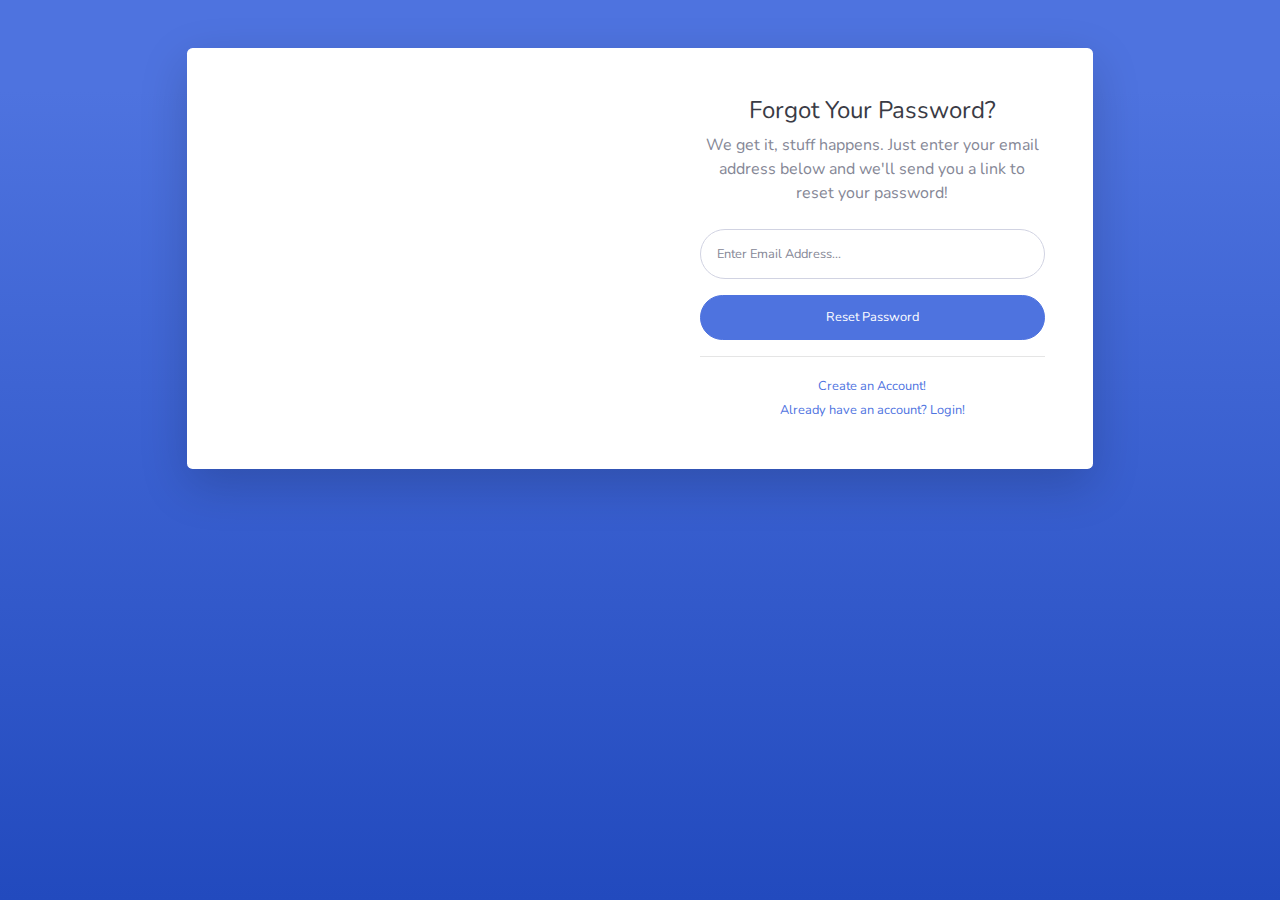
<file: test/startbootstrap-sb-admin-2-gh-pages/forgot-password.html>
<!DOCTYPE html>
<html lang="en">

<head>

    <meta charset="utf-8">
    <meta http-equiv="X-UA-Compatible" content="IE=edge">
    <meta name="viewport" content="width=device-width, initial-scale=1, shrink-to-fit=no">
    <meta name="description" content="">
    <meta name="author" content="">

    <title>SB Admin 2 - Forgot Password</title>

    <!-- Custom fonts for this template-->
    <link href="vendor/fontawesome-free/css/all.min.css" rel="stylesheet" type="text/css">
    <link
        href="https://fonts.googleapis.com/css?family=Nunito:200,200i,300,300i,400,400i,600,600i,700,700i,800,800i,900,900i"
        rel="stylesheet">

    <!-- Custom styles for this template-->
    <link href="css/sb-admin-2.min.css" rel="stylesheet">

</head>

<body class="bg-gradient-primary">

    <div class="container">

        <!-- Outer Row -->
        <div class="row justify-content-center">

            <div class="col-xl-10 col-lg-12 col-md-9">

                <div class="card o-hidden border-0 shadow-lg my-5">
                    <div class="card-body p-0">
                        <!-- Nested Row within Card Body -->
                        <div class="row">
                            <div class="col-lg-6 d-none d-lg-block bg-password-image"></div>
                            <div class="col-lg-6">
                                <div class="p-5">
                                    <div class="text-center">
                                        <h1 class="h4 text-gray-900 mb-2">Forgot Your Password?</h1>
                                        <p class="mb-4">We get it, stuff happens. Just enter your email address below
                                            and we'll send you a link to reset your password!</p>
                                    </div>
                                    <form class="user">
                                        <div class="form-group">
                                            <input type="email" class="form-control form-control-user"
                                                id="exampleInputEmail" aria-describedby="emailHelp"
                                                placeholder="Enter Email Address...">
                                        </div>
                                        <a href="login.html" class="btn btn-primary btn-user btn-block">
                                            Reset Password
                                        </a>
                                    </form>
                                    <hr>
                                    <div class="text-center">
                                        <a class="small" href="register.html">Create an Account!</a>
                                    </div>
                                    <div class="text-center">
                                        <a class="small" href="login.html">Already have an account? Login!</a>
                                    </div>
                                </div>
                            </div>
                        </div>
                    </div>
                </div>

            </div>

        </div>

    </div>

    <!-- Bootstrap core JavaScript-->
    <script src="vendor/jquery/jquery.min.js"></script>
    <script src="vendor/bootstrap/js/bootstrap.bundle.min.js"></script>

    <!-- Core plugin JavaScript-->
    <script src="vendor/jquery-easing/jquery.easing.min.js"></script>

    <!-- Custom scripts for all pages-->
    <script src="js/sb-admin-2.min.js"></script>

</body>

</html>
</file>
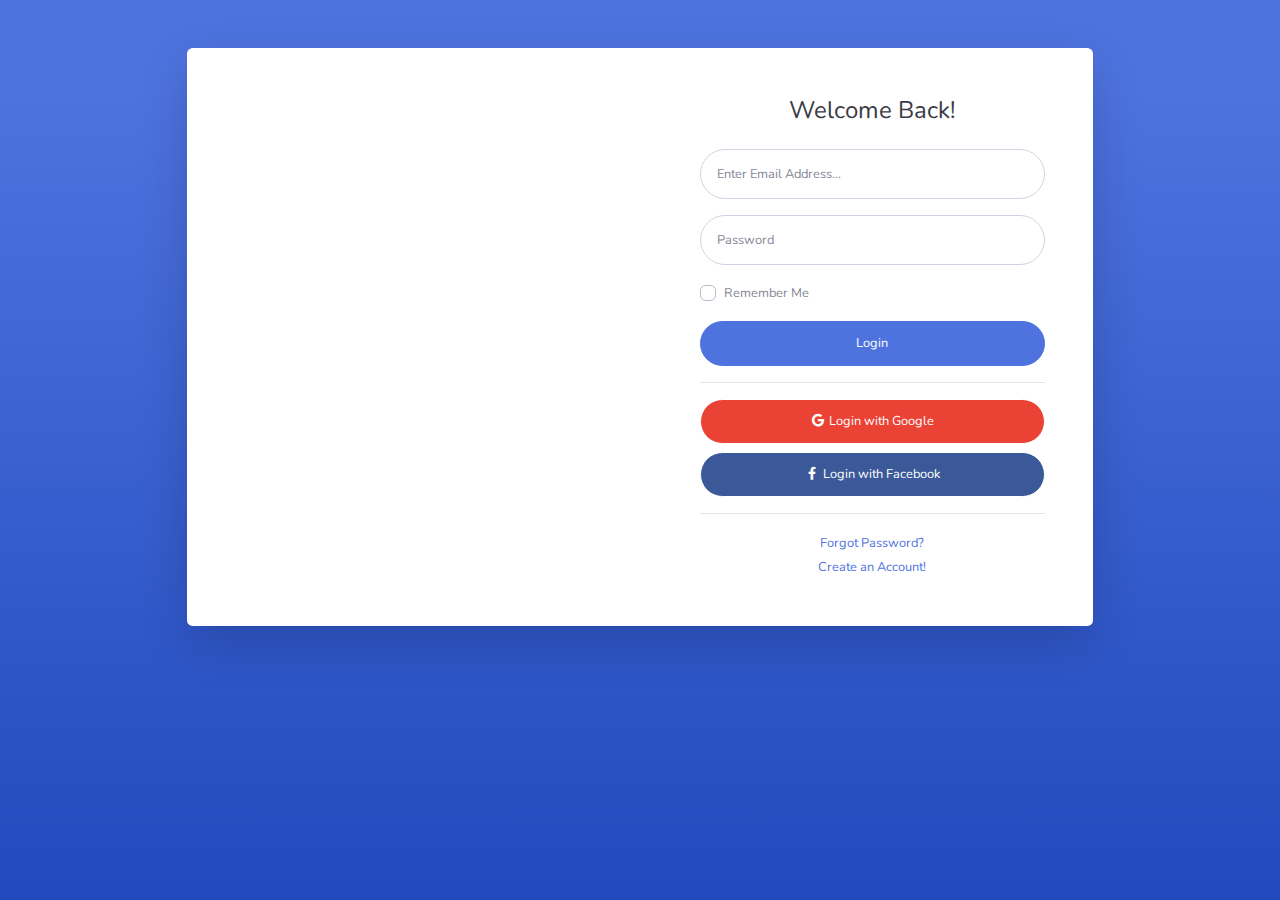
<file: test/startbootstrap-sb-admin-2-gh-pages/login.html>
<!DOCTYPE html>
<html lang="en">

<head>

    <meta charset="utf-8">
    <meta http-equiv="X-UA-Compatible" content="IE=edge">
    <meta name="viewport" content="width=device-width, initial-scale=1, shrink-to-fit=no">
    <meta name="description" content="">
    <meta name="author" content="">

    <title>SB Admin 2 - Login</title>

    <!-- Custom fonts for this template-->
    <link href="vendor/fontawesome-free/css/all.min.css" rel="stylesheet" type="text/css">
    <link
        href="https://fonts.googleapis.com/css?family=Nunito:200,200i,300,300i,400,400i,600,600i,700,700i,800,800i,900,900i"
        rel="stylesheet">

    <!-- Custom styles for this template-->
    <link href="css/sb-admin-2.min.css" rel="stylesheet">

</head>

<body class="bg-gradient-primary">

    <div class="container">

        <!-- Outer Row -->
        <div class="row justify-content-center">

            <div class="col-xl-10 col-lg-12 col-md-9">

                <div class="card o-hidden border-0 shadow-lg my-5">
                    <div class="card-body p-0">
                        <!-- Nested Row within Card Body -->
                        <div class="row">
                            <div class="col-lg-6 d-none d-lg-block bg-login-image"></div>
                            <div class="col-lg-6">
                                <div class="p-5">
                                    <div class="text-center">
                                        <h1 class="h4 text-gray-900 mb-4">Welcome Back!</h1>
                                    </div>
                                    <form class="user">
                                        <div class="form-group">
                                            <input type="email" class="form-control form-control-user"
                                                id="exampleInputEmail" aria-describedby="emailHelp"
                                                placeholder="Enter Email Address...">
                                        </div>
                                        <div class="form-group">
                                            <input type="password" class="form-control form-control-user"
                                                id="exampleInputPassword" placeholder="Password">
                                        </div>
                                        <div class="form-group">
                                            <div class="custom-control custom-checkbox small">
                                                <input type="checkbox" class="custom-control-input" id="customCheck">
                                                <label class="custom-control-label" for="customCheck">Remember
                                                    Me</label>
                                            </div>
                                        </div>
                                        <a href="index.html" class="btn btn-primary btn-user btn-block">
                                            Login
                                        </a>
                                        <hr>
                                        <a href="index.html" class="btn btn-google btn-user btn-block">
                                            <i class="fab fa-google fa-fw"></i> Login with Google
                                        </a>
                                        <a href="index.html" class="btn btn-facebook btn-user btn-block">
                                            <i class="fab fa-facebook-f fa-fw"></i> Login with Facebook
                                        </a>
                                    </form>
                                    <hr>
                                    <div class="text-center">
                                        <a class="small" href="forgot-password.html">Forgot Password?</a>
                                    </div>
                                    <div class="text-center">
                                        <a class="small" href="register.html">Create an Account!</a>
                                    </div>
                                </div>
                            </div>
                        </div>
                    </div>
                </div>

            </div>

        </div>

    </div>

    <!-- Bootstrap core JavaScript-->
    <script src="vendor/jquery/jquery.min.js"></script>
    <script src="vendor/bootstrap/js/bootstrap.bundle.min.js"></script>

    <!-- Core plugin JavaScript-->
    <script src="vendor/jquery-easing/jquery.easing.min.js"></script>

    <!-- Custom scripts for all pages-->
    <script src="js/sb-admin-2.min.js"></script>

</body>

</html>
</file>
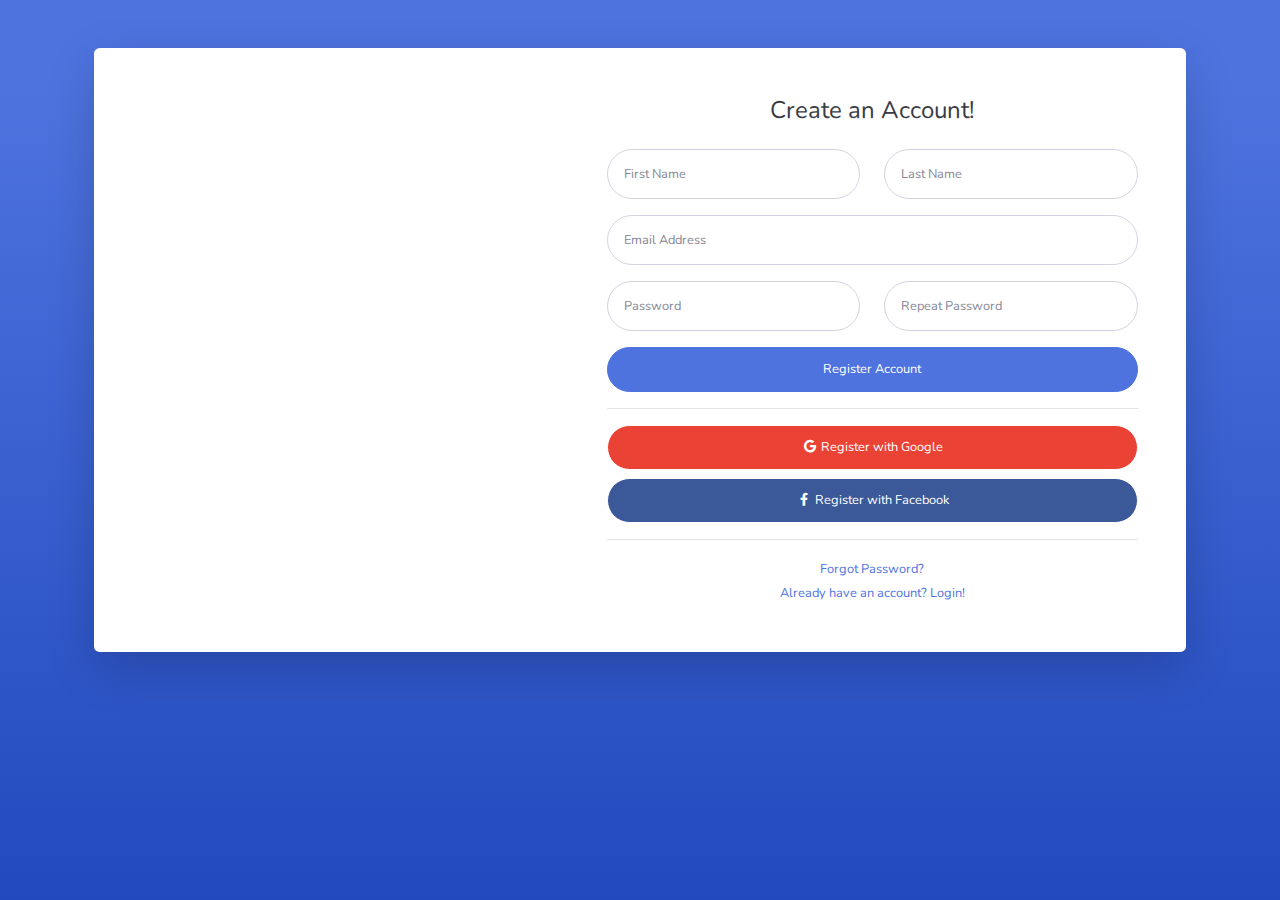
<file: test/startbootstrap-sb-admin-2-gh-pages/register.html>
<!DOCTYPE html>
<html lang="en">

<head>

    <meta charset="utf-8">
    <meta http-equiv="X-UA-Compatible" content="IE=edge">
    <meta name="viewport" content="width=device-width, initial-scale=1, shrink-to-fit=no">
    <meta name="description" content="">
    <meta name="author" content="">

    <title>SB Admin 2 - Register</title>

    <!-- Custom fonts for this template-->
    <link href="vendor/fontawesome-free/css/all.min.css" rel="stylesheet" type="text/css">
    <link
        href="https://fonts.googleapis.com/css?family=Nunito:200,200i,300,300i,400,400i,600,600i,700,700i,800,800i,900,900i"
        rel="stylesheet">

    <!-- Custom styles for this template-->
    <link href="css/sb-admin-2.min.css" rel="stylesheet">

</head>

<body class="bg-gradient-primary">

    <div class="container">

        <div class="card o-hidden border-0 shadow-lg my-5">
            <div class="card-body p-0">
                <!-- Nested Row within Card Body -->
                <div class="row">
                    <div class="col-lg-5 d-none d-lg-block bg-register-image"></div>
                    <div class="col-lg-7">
                        <div class="p-5">
                            <div class="text-center">
                                <h1 class="h4 text-gray-900 mb-4">Create an Account!</h1>
                            </div>
                            <form class="user">
                                <div class="form-group row">
                                    <div class="col-sm-6 mb-3 mb-sm-0">
                                        <input type="text" class="form-control form-control-user" id="exampleFirstName"
                                            placeholder="First Name">
                                    </div>
                                    <div class="col-sm-6">
                                        <input type="text" class="form-control form-control-user" id="exampleLastName"
                                            placeholder="Last Name">
                                    </div>
                                </div>
                                <div class="form-group">
                                    <input type="email" class="form-control form-control-user" id="exampleInputEmail"
                                        placeholder="Email Address">
                                </div>
                                <div class="form-group row">
                                    <div class="col-sm-6 mb-3 mb-sm-0">
                                        <input type="password" class="form-control form-control-user"
                                            id="exampleInputPassword" placeholder="Password">
                                    </div>
                                    <div class="col-sm-6">
                                        <input type="password" class="form-control form-control-user"
                                            id="exampleRepeatPassword" placeholder="Repeat Password">
                                    </div>
                                </div>
                                <a href="login.html" class="btn btn-primary btn-user btn-block">
                                    Register Account
                                </a>
                                <hr>
                                <a href="index.html" class="btn btn-google btn-user btn-block">
                                    <i class="fab fa-google fa-fw"></i> Register with Google
                                </a>
                                <a href="index.html" class="btn btn-facebook btn-user btn-block">
                                    <i class="fab fa-facebook-f fa-fw"></i> Register with Facebook
                                </a>
                            </form>
                            <hr>
                            <div class="text-center">
                                <a class="small" href="forgot-password.html">Forgot Password?</a>
                            </div>
                            <div class="text-center">
                                <a class="small" href="login.html">Already have an account? Login!</a>
                            </div>
                        </div>
                    </div>
                </div>
            </div>
        </div>

    </div>

    <!-- Bootstrap core JavaScript-->
    <script src="vendor/jquery/jquery.min.js"></script>
    <script src="vendor/bootstrap/js/bootstrap.bundle.min.js"></script>

    <!-- Core plugin JavaScript-->
    <script src="vendor/jquery-easing/jquery.easing.min.js"></script>

    <!-- Custom scripts for all pages-->
    <script src="js/sb-admin-2.min.js"></script>

</body>

</html>
</file>
